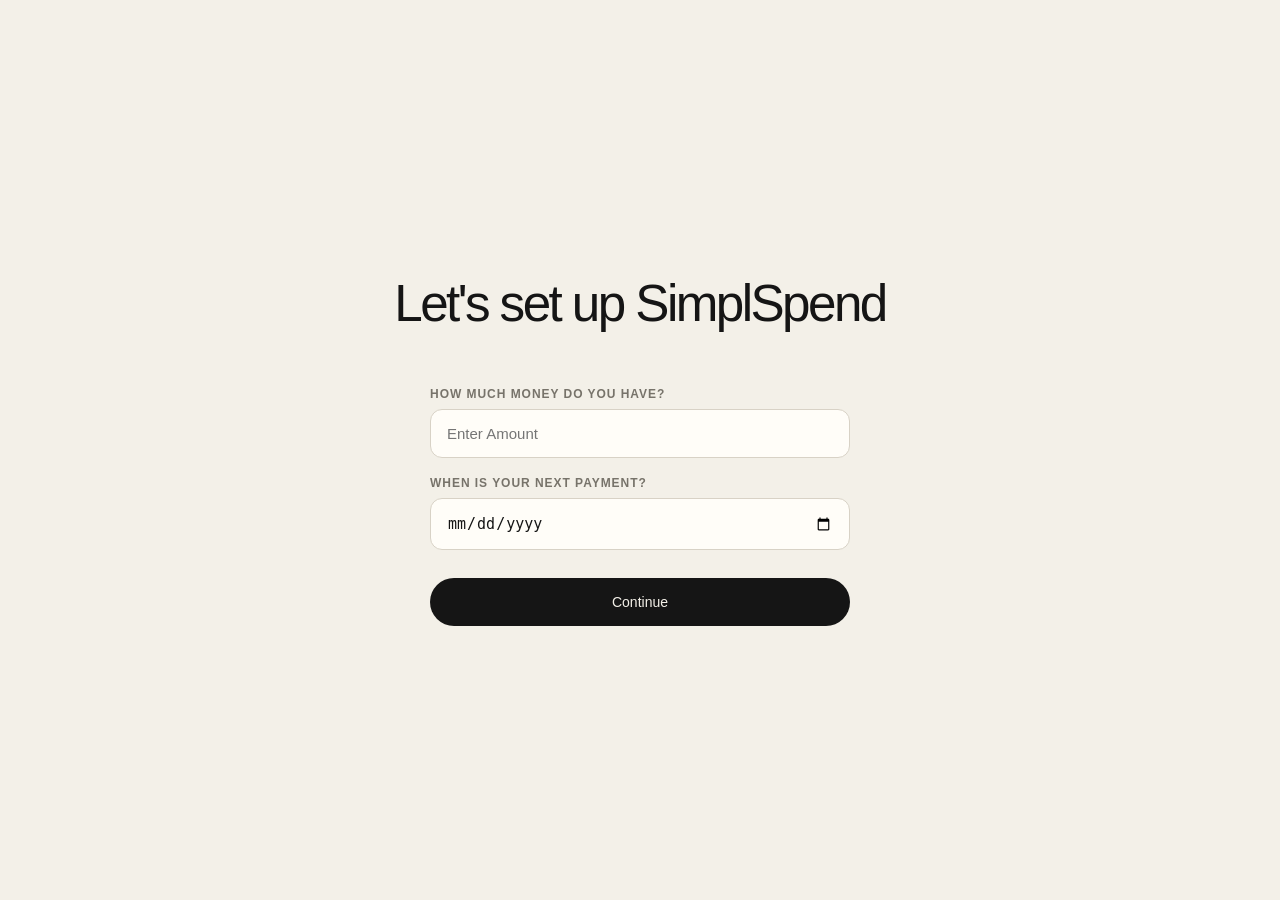
<file: index.html>
<!DOCTYPE html>
<html lang="en">
<head>
    <meta charset="UTF-8">
    <meta name="viewport" content="width=device-width, initial-scale=1.0">
    <title>SimplSpend</title>
    <link rel="stylesheet" href="style.css">
</head>
<body>
    <div class="container">

    <header class="topbar">
        <h1>SimplSpend</h1>
    <nav>
        <a href="index.html" class="active">Home</a>
        <a href="history.html">History</a>
    </nav>
        </header>
        
        <div class="setup" id="setup">
            <h2>Let's set up SimplSpend</h2>

            <label for="starting-money">How much money do you have?</label>
            <input
                type="number"
                id="starting-money"
                placeholder="Enter Amount"
            >

            <label for="next-payment">When is your next payment?</label>
            <input
                type="date"
                id="next-payment"
            >

            <button id="setup-btn">Continue</button>
        </div>

        <main class="home-hero">

    <p class="eyebrow">Total Spent</p>

    <h2 id="total-spent">₹0</h2>

    <div class="money-status">
        <span id="money-left">₹0</span>
        <span>left</span>

        <span class="separator">•</span>

        <span id="days-left">0</span>
        <span>days until payment</span>
    </div>

    <button id="open-expense-btn">+ Add Expense</button>

</main>

    <div class="add-expense" id="expense-modal">
        <div class="expense-modal-content">
            <button id="close-expense-btn">×</button>
            <h2>Add Expense</h2>

            <form id="expense-form">

                <label for="description">Description</label>
                <input 
                    type="text"
                    id="description"
                    placeholder="What did you spend on?"
                >
                <label for="amount">Amount</label>
                <input 
                    type="number"
                    id="amount"
                    placeholder="How much did you spend?"
                >
                <label for="category">Category</label>
                <select id="category">
                    <option value="">Select a category</option>
                    <option value="food">Food</option>
                    <option value="travel">Travel</option>
                    <option value="shopping">Shopping</option>
                    <option value="bills">Bills</option>
                    <option value="entertainment">Entertainment</option>
                    <option value="other">Other</option>
                </select>
                <label for="date">Date</label>
                <input 
                    type="date"
                    id="date"
                >
            <button id="add-expense-btn">Add Expense</button>

            </form>

        </div>

    </div>
    
        <div class="expenses">
            <h2>Recent Expenses</h2>

            <div id="expense-list">
                
            </div>
        </div>

    </div>
    <div id="toast" class="toast">Expense added ✓</div>
    <script src="script.js"></script>
</body>
</html>
</file>
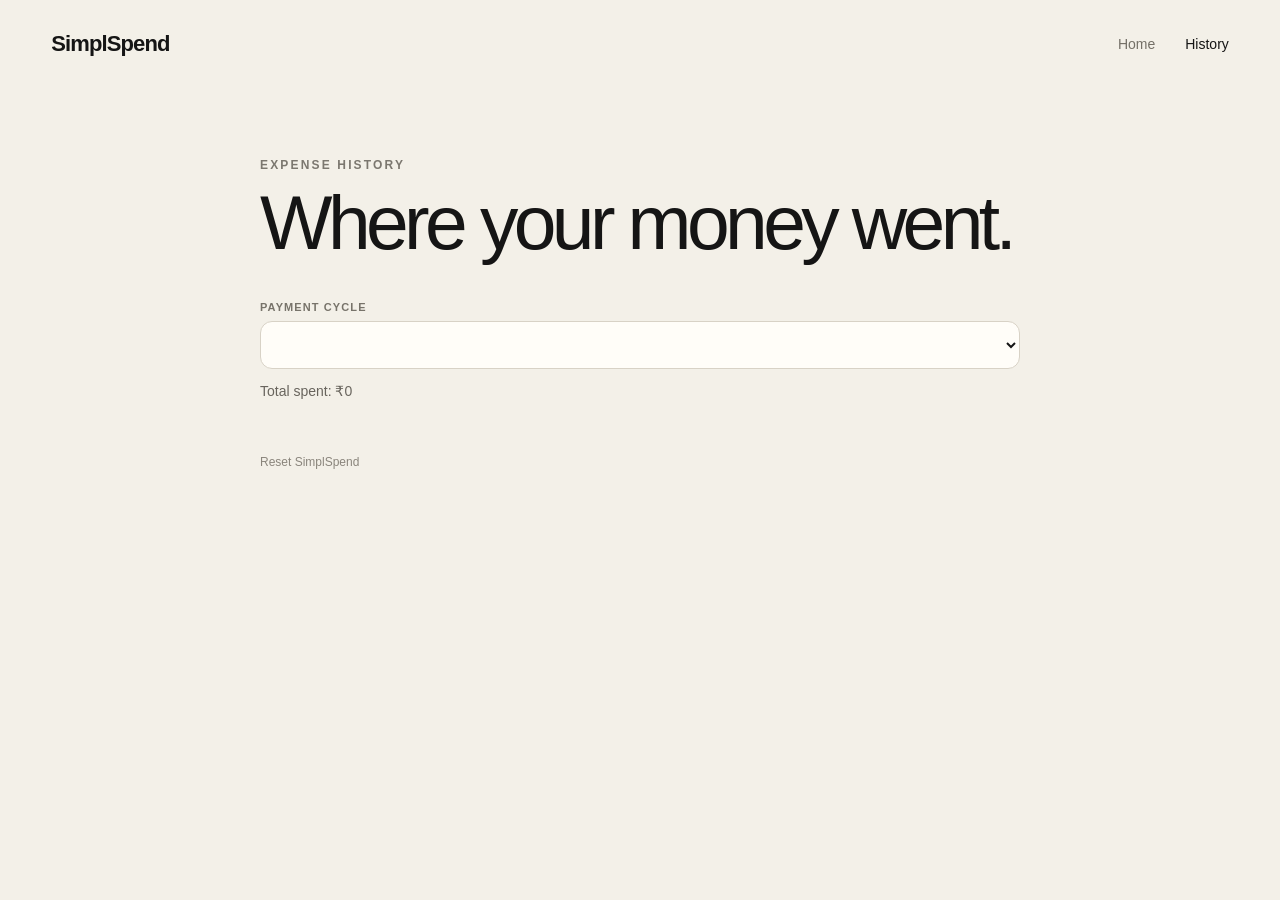
<file: history.html>
<!DOCTYPE html>
<html lang="en">
<head>
    <meta charset="UTF-8">
    <meta name="viewport" content="width=device-width, initial-scale=1.0">
    <title>SimplSpend-History</title>
    <link rel="stylesheet" href="style.css">
</head>
<body>
    <div class="container">

        <header class="topbar">
            <h1>SimplSpend</h1>

            <nav>
                <a href="index.html">Home</a>
                <a href="history.html" class="active">History</a>
            </nav>
        </header>

        <main class="history-page">

            <p class="eyebrow">Expense History</p>
            <h2>Where your money went.</h2>
            <div class="history-controls">
                <label for="cycle-select">Payment Cycle</label>

                <select id="cycle-select"></select>
            </div>
            <p id="cycle-total">Total spent: ₹0</p>
            <div id="history-list"></div>
            <button id="reset-app-btn">Reset SimplSpend</button>
        </main>

    </div>
    <script src="history.js"></script>
</body>
</html>
</file>
<file: style.css>
* {
    margin: 0;
    padding: 0;
    box-sizing: border-box;
}
body {
    min-height: 100vh;
    background: #f3f0e8;
    color: #151515;
    font-family: Arial, Helvetica, sans-serif;
}
.container {
    min-height: 100vh;
    width: min(92%, 1280px);
    margin: 0 auto;
}
.setup {
    position: relative;
    z-index: 100;
}
/* ---------- TOPBAR ---------- */
.topbar {
    height: 88px;
    display: flex;
    align-items: center;
    justify-content: space-between;
}

.topbar h1 {
    font-size: 22px;
    font-weight: 600;
    letter-spacing: -0.04em;
}

.topbar nav {
    display: flex;
    gap: 30px;
}

.topbar nav a {
    text-decoration: none;
    color: #747067;
    font-size: 14px;
    transition: color 0.2s ease;
}

.topbar nav a:hover {
    color: #151515;
}
/* ---------- SETUP SCREEN ---------- */
.setup {
    position: fixed;
    inset: 0;
    z-index: 2000;

    background: #f3f0e8;

    display: flex;
    flex-direction: column;
    align-items: center;
    justify-content: center;

    padding: 24px;
}
.setup h2 {
    margin-bottom: 36px;

    font-size: clamp(2rem, 4vw, 3.5rem);
    font-weight: 400;
    letter-spacing: -0.05em;

    text-align: center;
}
.setup label {
    width: min(100%, 420px);

    margin-top: 18px;
    margin-bottom: 8px;

    font-size: 12px;
    font-weight: 600;
    letter-spacing: 0.08em;
    text-transform: uppercase;
    /*text-align: center;*/

    color: #77736a;
}
.setup input {
    width: min(100%, 420px);

    padding: 15px 16px;

    border: 1px solid #d8d2c6;
    border-radius: 12px;

    background: #fffdf8;
    color: #151515;

    font-size: 15px;
    outline: none;

    transition:
        border-color 0.2s ease,
        box-shadow 0.2s ease;
}
.setup input:focus {
    border-color: #8e897f;
    box-shadow: 0 0 0 3px rgba(142, 137, 127, 0.12);
}
#setup-btn {
    width: min(100%, 420px);

    margin-top: 28px;
    padding: 15px;

    border: 1px solid transparent;
    border-radius: 999px;

    background: #151515;
    color: #f3f0e8;

    font-size: 14px;
    font-weight: 500;

    cursor: pointer;

    transition:
        background-color 0.2s ease,
        color 0.2s ease,
        border-color 0.2s ease;
}
#setup-btn:hover {
    background: #f3f0e8;
    color: #151515;
    border-color: #151515;
}
/* ---------- HOME HERO ---------- */
.home-hero {
    min-height: calc(100vh - 88px);

    display: flex;
    flex-direction: column;
    align-items: center;
    justify-content: center;
    text-align: center;
    transform: translateY(-35px);
}
.eyebrow { /*TOTAL SPENT text*/
    margin-bottom: 16px;
    font-size: 12px;
    font-weight: 600;
    letter-spacing: 0.18em;
    text-transform: uppercase;
    color: #7b776f;
}
#total-spent {
    font-size: clamp(5rem, 13vw, 10rem);
    font-weight: 400;
    line-height: 0.9;
    letter-spacing: -0.08em;
}
.money-status {
    margin-top: 28px;

    display: flex;
    align-items: center;
    gap: 10px;

    font-size: 15px;
    color: #68645d;
}
.separator {
    opacity: 0.4;
}
/* ---------- BUTTON ---------- */
#open-expense-btn {
    margin-top: 25px;
    padding: 14px 24px;
    border: 1px solid transparent;
    border-radius: 99px;
    background: #151515;
    color: #f3f0e8;
    font-size: 14px;
    cursor: pointer;
    transition:
        background-color 0.2s ease,
        color 0.2s ease,
        border-color 0.2s ease,
        transform 0.2s ease,
        opacity 0.2s ease;
}
#open-expense-btn:hover {
    background: #f3f0e8;
    color: #151515;
    border-color: #151515;
    opacity: 0.9;
}
/* ---------- ADD EXPENSE SECTION ---------- */
.add-expense {
    display: none;

    position: fixed;
    inset: 0;
    
    background: rgba(21, 21, 21, 0.35);

    align-items: center;
    justify-content: center;

    z-index: 1000;
}
.expense-modal-content {
    position: relative;

    width: min(90%, 420px);
    padding: 32px;

    background: #f7f4ec;
    border: 1px solid #ded8cc;
    border-radius: 18px;

    box-shadow: 0 24px 80px rgba(0, 0, 0, 0.16);
}
.expense-modal-content h2 {
    margin-bottom: 24px;

    font-size: 28px;
    font-weight: 500;
    letter-spacing: -0.04em;
}
.add-expense form{
    display: flex;
    flex-direction: column;
    gap: 12px;
}
.add-expense label {
    margin-top: 8px;

    font-size: 12px;
    font-weight: 600;
    letter-spacing: 0.08em;
    text-transform: uppercase;

    color: #77736a;
}
.add-expense input,
.add-expense select {
    width: 100%;
    padding: 14px 15px;

    border: 1px solid #d8d2c6;
    border-radius: 12px;

    background: #fffdf8;
    color: #151515;

    font-size: 14px;
    outline: none;

    transition:
        border-color 0.2s ease,
        box-shadow 0.2s ease;
}
.add-expense input:focus,
.add-expense select:focus {
    border-color: #8e897f;
    box-shadow: 0 0 0 3px rgba(142, 137, 127, 0.12);
}
#add-expense-btn {
    margin-top: 18px;
    padding: 14px;

    border: 1px solid transparent;
    border-radius: 999px;

    background: #151515;
    color: #f7f4ec;

    font-size: 14px;
    font-weight: 500;

    cursor: pointer;

    transition:
        background-color 0.2s ease,
        color 0.2s ease,
        border-color 0.2s ease,
        transform 0.2s ease,
        opacity 0.2s ease;
}
#add-expense-btn:hover {
    background: #f3f0e8;
    color: #151515;
    border-color: #151515;
    opacity: 0.9;
}
#close-expense-btn {
    position: absolute;
    top: 18px;
    right: 20px;

    border: none;
    background: transparent;

    color: #151515;
    font-size: 24px;
    line-height: 1;

    cursor: pointer;
}
/* 
   Add Expense Modal:
   The modal already exists in the HTML but is hidden by default with display: none.
   When the user clicks "+ Add Expense", JavaScript changes display to flex.
   Since the modal uses position: fixed and inset: 0, it covers the full screen.
   align-items: center and justify-content: center then center the modal content.
   Clicking the close button changes display back to none.
*/

.expenses {
    display: none;
}
/*TOAST(INTIMATION THAT THE EXPENSE IS ADDED*/
.toast {
    position: fixed;
    left: 50%;
    bottom: 32px;

    transform: translateX(-50%) translateY(20px);

    padding: 12px 18px;
    border-radius: 999px;

    background: #151515;
    color: #f7f4ec;

    font-size: 14px;

    opacity: 0;
    pointer-events: none;

    transition:
        opacity 0.25s ease,
        transform 0.25s ease;

    z-index: 2000;
}

.toast.show {
    opacity: 1;
    transform: translateX(-50%) translateY(0);
}
/* ---------- HISTORY PAGE ---------- */
.history-page {
    max-width: 760px;
    margin: 70px auto 100px;
}
.history-page .eyebrow {
    text-align: left;
    margin-bottom: 14px;
}
.history-page > h2 {
    margin-bottom: 42px;
    font-size: clamp(2.5rem, 6vw, 5rem);
    font-weight: 400;
    line-height: 0.95;
    letter-spacing: -0.06em;
}
/* ---------- HISTORY CONTROLS ---------- */
.history-controls {
    display: flex;
    flex-direction: column;
    gap: 8px;

    margin-bottom: 14px;
}
.history-controls label {
    font-size: 11px;
    font-weight: 600;
    letter-spacing: 0.1em;
    text-transform: uppercase;

    color: #77736a;
}
#cycle-select {
    width: 100%;
    padding: 14px 16px;
    border: 1px solid #d8d2c6;
    border-radius: 12px;
    background: #fffdf8;
    color: #151515;
    font-size: 14px;
    outline: none;
    cursor: pointer;
}
#cycle-select:focus {
    border-color: #8e897f;
    box-shadow: 0 0 0 3px rgba(142, 137, 127, 0.12);
}
/* ---------- CYCLE TOTAL ---------- */
#cycle-total {
    margin-bottom: 32px;
    font-size: 14px;
    color: #68645d;
}
/* ---------- HISTORY LIST ---------- */
#history-list {
    display: flex;
    flex-direction: column;
}
.history-item {
    display: flex;
    align-items: center;
    justify-content: space-between;
    padding: 22px 0;
    border-bottom: 1px solid #d8d2c6;
}
.history-info {
    min-width: 0;
}
.history-description {
    margin-bottom: 6px;

    font-size: 17px;
    font-weight: 500;
}
.history-meta {
    font-size: 13px;
    color: #77736a;
    text-transform: capitalize;
}
.history-actions {
    display: flex;
    align-items: center;
    gap: 20px;
}
.history-amount {
    font-size: 19px;
    font-weight: 500;
}
/* ---------- DELETE ---------- */

.delete-expense-btn {
    padding: 7px 10px;
    border: 1px solid transparent;
    border-radius: 999px;
    background: transparent;
    color: #8a857c;
    font-size: 12px;
    cursor: pointer;
    transition:
        color 0.2s ease,
        border-color 0.2s ease;
}
.delete-expense-btn:hover {
    color: #151515;
    border-color: #cfc8bb;
    box-shadow: 0 4px 12px rgba(0, 0, 0, 0.18);
}
/* ---------- EMPTY STATE ---------- */
.empty-history {
    padding: 44px 0;
    border-bottom: 1px solid #d8d2c6;
    font-size: 14px;
    color: #77736a;
}
/*NAV BAR*/
.topbar nav a.active {
    color: #151515;
}
/*RESET BUTTON*/
#reset-app-btn {
    margin-top: 24px;
    border: none;
    background: transparent;
    color: #8a857c;
    font-size: 12px;
    cursor: pointer;
}

#reset-app-btn:hover {
    color: #151515;
}
</file>
